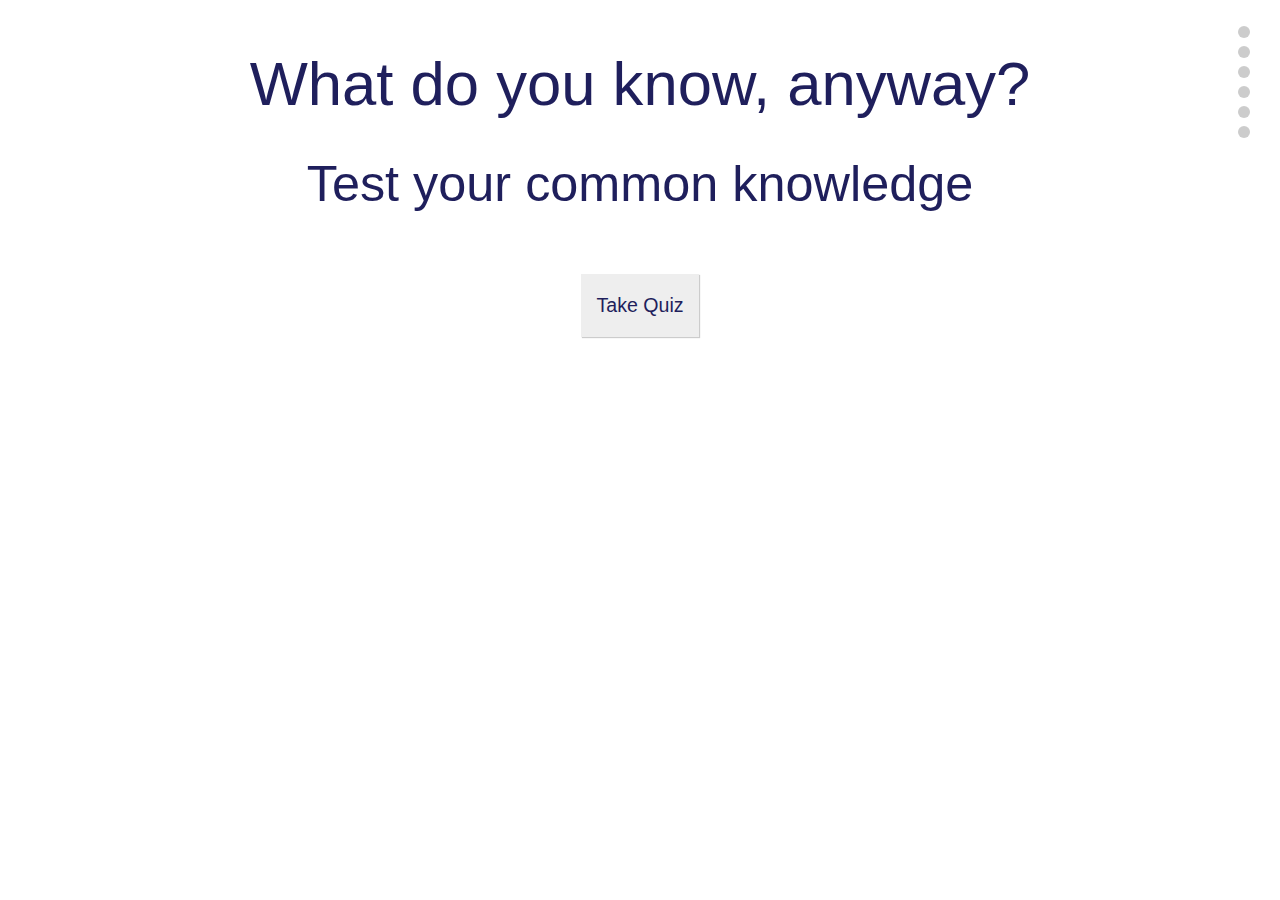
<file: index.html>
<!doctype html>
<html lang="en">
<head>
	<meta charset="UTF-8">
	<title>Common Knowledge Quiz</title>
	<link rel="stylesheet" href="css/reset.css">
	<link rel="stylesheet" href="css/styles.css">
	<script src="http://code.jquery.com/jquery-1.11.1.min.js"></script>
	<script type="text/javascript" src="js/app.js"></script>
</head>
<body>
	<div class="container">
		<section class="introduction">
			<h1>What do you know, anyway?</h1>
			<h2>Test your common knowledge</h2>
			<button class="takeQuiz">Take Quiz</button>
		</section>
		<section class="question">
			<div class="q-and-a">
				<p class="ask"><!-- ask question --></p>
				<ul class="answers">
					<!-- answer choices -->
				</ul>
			</div>
			<div class="more">
				<!-- information paragraph -->
				<button class="next">Next Question</button>
				<div class="picture"></div>
			</div>
		</section>
		<section class="end">
			<h2><!-- text feedback --></h2>
			<p class="numCorrect"><!-- number correct feedback --></p>
			<button class="retakeQuiz">Retake Quiz</button>
			<a href="http://en.wikipedia.org/wiki/List_of_common_misconceptions">Learn about more common misconceptions</a>
		</section>
		<ul class="progress">
			<!-- question progress -->
		</ul>
	</div>
</body>
</html>
</file>
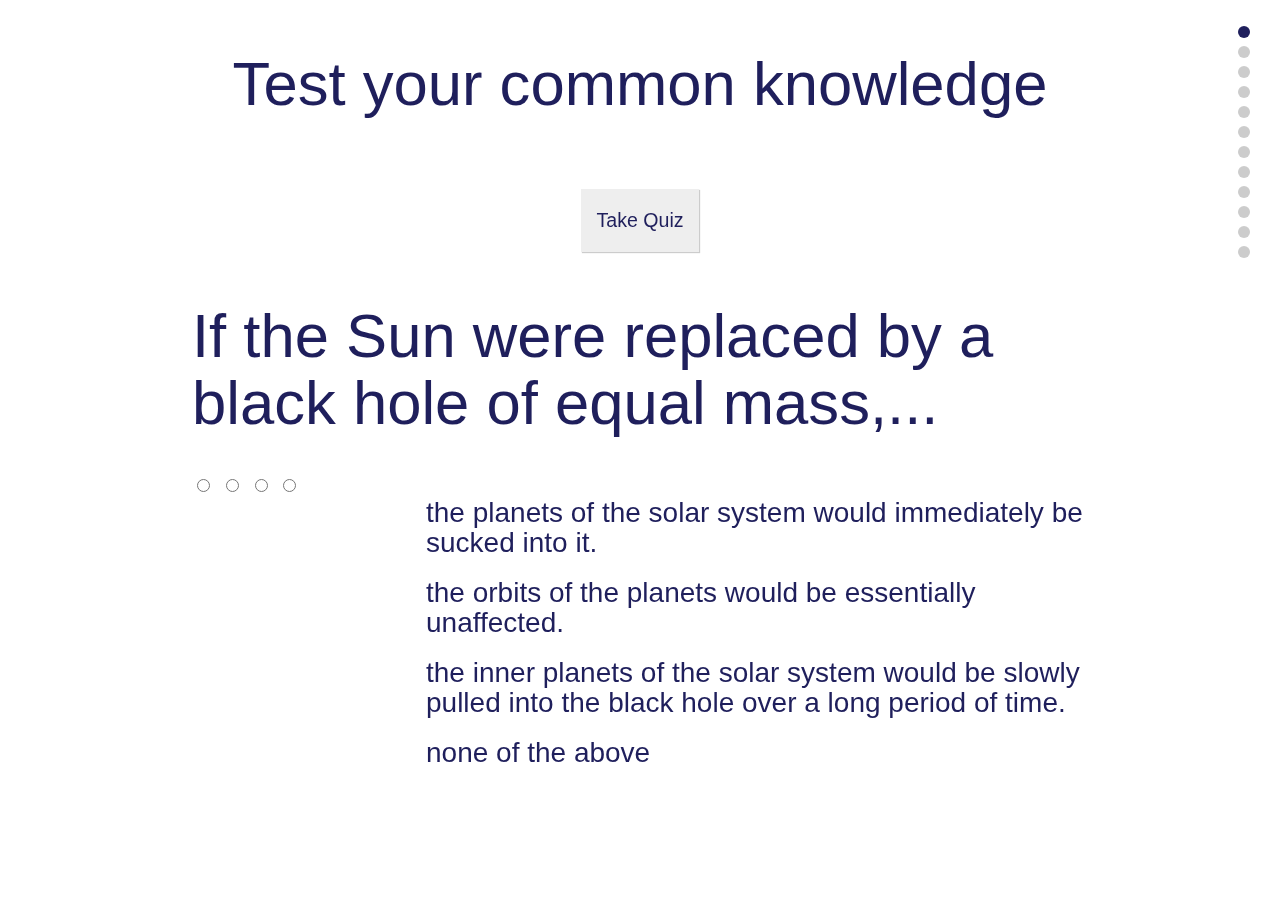
<file: index_static.html>
<!doctype html>
<html lang="en">
<head>
	<meta charset="UTF-8">
	<title>Common Knowledge Quiz</title>
	<link rel="stylesheet" href="css/reset.css">
	<link rel="stylesheet" href="css/styles.css">
	<script src="http://code.jquery.com/jquery-1.11.1.min.js"></script>
	<script type="text/javascript" src="js/app.js"></script>
</head>
<body>
	<div class="container">
		<section class="introduction">
			<h1>Test your common knowledge</h1>
			<button class="takeQuiz">Take Quiz</button>
		</section>
		<section class="question" id="question1">
			<div class="q-and-a">
				<p class="ask">If the Sun were replaced by a black hole of equal mass,...</p>
				<form class="answers">
					<input type="radio" name="q1" id="q1a1"><label for="q1a1" class="answer">the planets of the solar system would immediately be sucked into it.</label>
					<input type="radio" name="q1" id="q1a2"><label for="q1a2" class="answer" data-correct="correct">the orbits of the planets would be essentially unaffected.</label>
					<input type="radio" name="q1" id="q1a3"><label for="q1a3" class="answer">the inner planets of the solar system would be slowly pulled into the black hole over a long period of time.</label>
					<input type="radio" name="q1" id="q1a4"><label for="q1a4" class="answer">none of the above</label>
				</form>
			</div>
			<div class="more">
				<p class="information">Black holes, contrary to their common image, have the same gravitational effects as any other equal mass in their place. They will draw objects nearby towards them, just as any other planetary body does, except at very close distances. If, for example, the Sun were replaced by a black hole of equal mass, the orbits of the planets would be essentially unaffected. A black hole can act like a &ldquo;cosmic vacuum cleaner&rdquo; and pull a substantial inflow of matter, but only if the star it forms from is already having a similar effect on surrounding matter. <a href="http://en.wikipedia.org/wiki/List_of_common_misconceptions#Astronomy" target="_blank">Source</a></p>
				<button class="next">Next Question</button>
			</div>
		</section>
		<section class="end">
			<h2>Great job!</h2>
			<p class="numCorrect">You answered 4 out of 6 questions correctly.</p>
			<button class="retakeQuiz">Retake Quiz</button>
		</section>
		<ul class="progress">
			<li class="completed"></li>
			<li></li>
			<li></li>
			<li></li>
			<li></li>
			<li></li>
		</ul>
	</div>
	<div class="picture"></div>
</body>
</html>
</file>
<file: css/styles.css>
html {
	overflow-y: scroll; /* so page doesn't shift left when load ".more" */
}

body {
    font: 28px/30px Arial, Helvetica, sans-serif;
    color: #1F1F5C;
}

h1, .ask {
	font-size: 2.2em;
	line-height: 1.1em;
	margin-bottom: 0.5em;
}
h2 {
	font-size: 1.8em;
	line-height: 1.4em;
	margin-bottom: 0.3em;
}

button {
    border: none;
    color: #1F1F5C;
    font-size: 0.7em;
    background-color: #eee;
    padding: 20px 15px;
    margin-top: 40px;
    box-shadow: 1px 1px 1px #ccc;
}
button:hover {
    cursor: pointer;
    box-shadow: 2px 2px 1px #ccc;
}
button:focus {
	outline: none;
	box-shadow: 1px 1px 1px #ccc inset;
}

.container {
    width: 70%;
    margin: 0 auto;
    min-width: 600px;
    max-width: 1500px;
}

.ask {
    margin-top: 50px;
}

.answer {
    float: left;
    clear: left;
    margin-bottom: 20px;
    margin-left: 25%;
    padding-left: 10px;
    list-style-type: none;
    font-size: 1em;
    -webkit-transition: color 1s, margin-left 1s, margin-right 1s;
    -moz-transition: color 1s, margin-left 1s, margin-right 1s;
	transition: color 1s, margin-left 1s, margin-right 1s;
}
.answer:last-child {
	margin-bottom: 40px;
}
.answer:hover {
    cursor: pointer;
    border-left: 2px solid #1F1F5C;
    padding-left: 8px;
}
.showCorrect {
	color: #006600;
}
.correct {
	color: #1F1F5C;
    margin-left: 10%;
    margin-right: 15%;
}
.incorrect {
	color: #CC0000;
	-webkit-transition: color 1s;
	-moz-transition: color 1s;
	transition: color 1s;
}
.incorrect.dimmed {
    color: #EDDADA;
}
.dimmed {
    color: #ccc;
}
.showCorrect:hover, .correct:hover, .incorrect:hover, .dimmed:hover {
    cursor: default;
    border-left: none;
    padding-left: 10px;
}


.more {
	display: none;
    clear: both;
    border-top: 2px solid #1F1F5C;
    margin-left: 25%;
    z-index: 2;
}
.information {
	padding-top: 32px;
	font-size: 0.7em;
	width: 65%;
	float: left;
	text-shadow: 1px 1px 4px #fff;
	margin-bottom: 30px;
}
.information a {
	font-size: 12px;
	color: #999;
}
.next {
    float: right;
}

.progress {
    position: absolute;
    top: 30px;
    right: 0;
}
.progress li {
    list-style-type: disc;
    color: #ccc;
	font-size: 40px;
	line-height: 40px;
	margin-top: -20px;
}
.progress .completed {
	color: #1F1F5C;
}

.picture {
	width: 32%;
	min-width: 250px;
	height: 45%;
    background-repeat: no-repeat;
    background-position: top center;
    background-size: cover;
    position: fixed;
    left: 0;
    bottom: 0;
    box-shadow: -40px 40px 30px -10px #fff inset;
    z-index: -1;
	opacity: 0.8;
    filter: alpha(opacity=80); /* For IE8 and earlier */
}

.introduction, .end {
	display: none;
	margin-top: 50px;
	text-align: center;
}

.end a {
	display: block;
	margin-top: 2em;
	font-size: 20px;
	color: #1F1F5C;
}

@media screen and (max-width: 800px) {
	body {
    	font-size: 22px;
    	line-height: 24px;
	}
}
@media screen and (max-width: 1023px) {
	.information {
    	width: 60%;
	}
}
</file>
